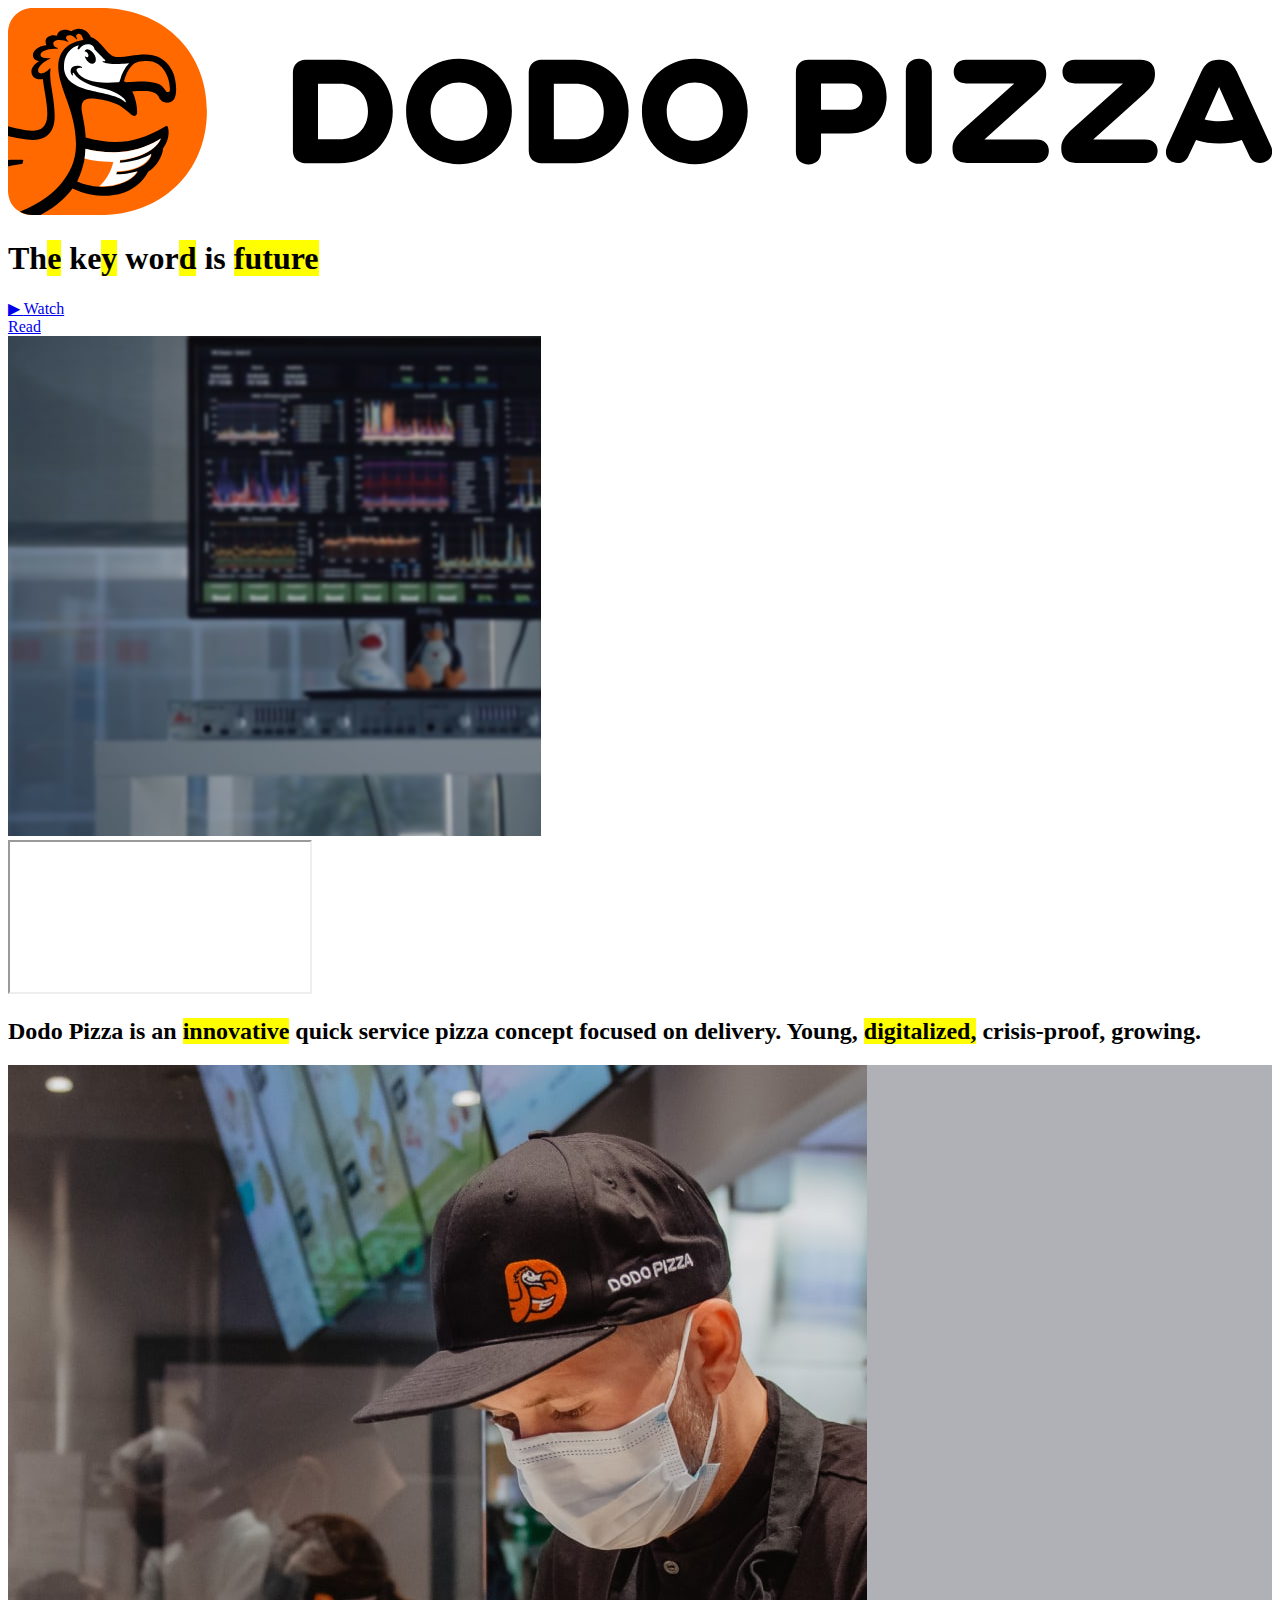
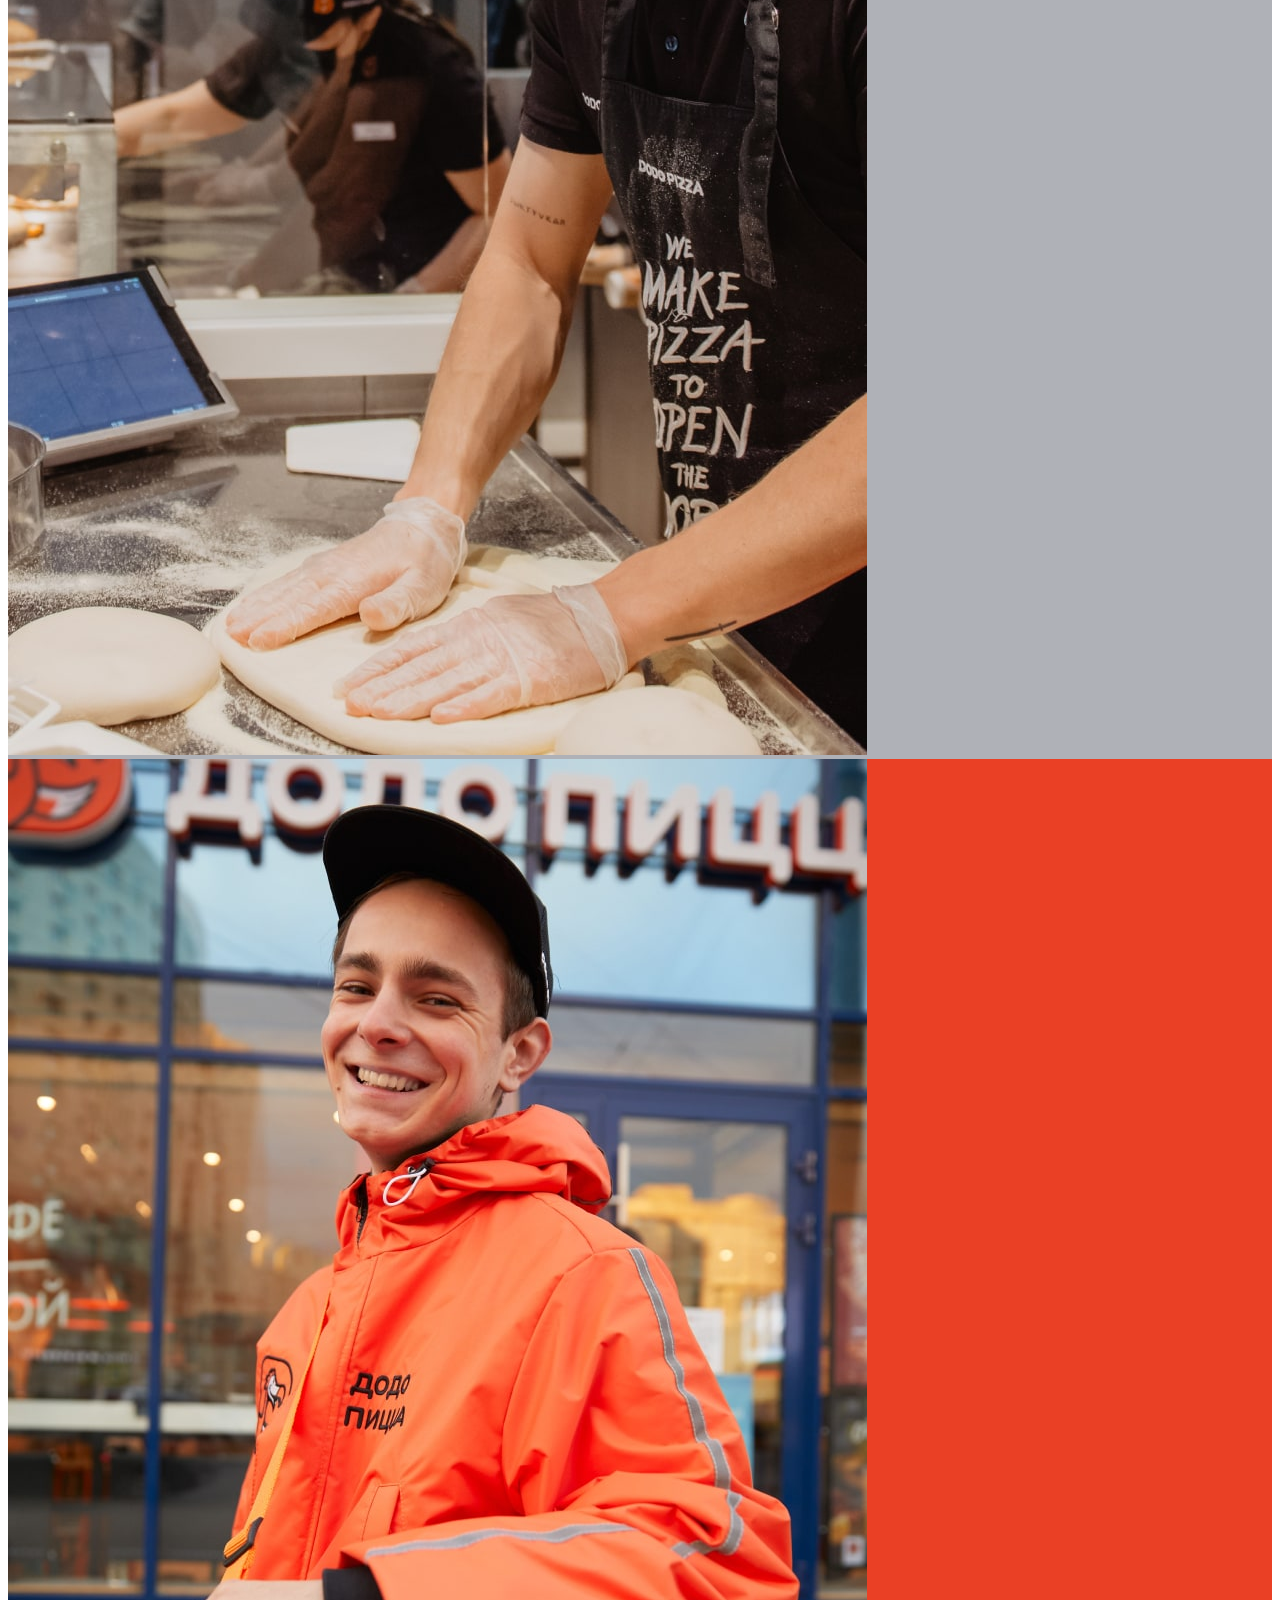
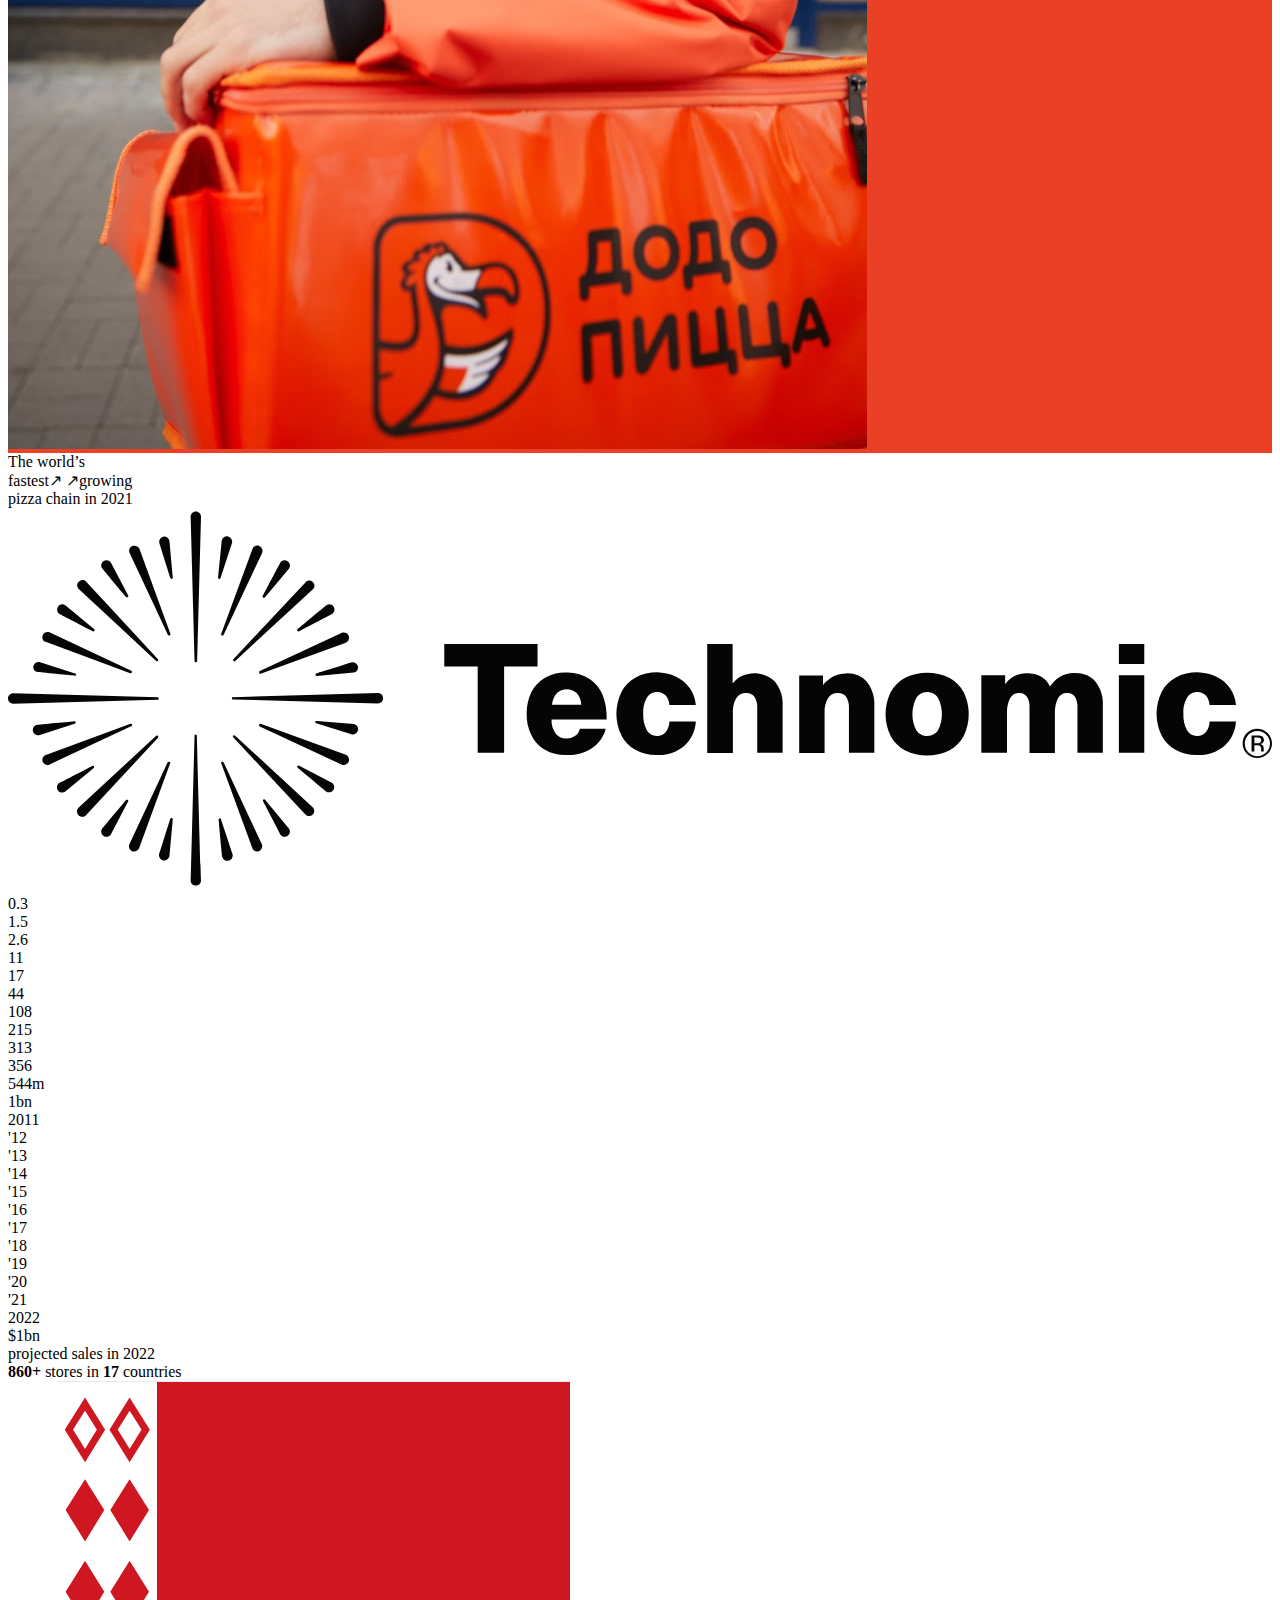
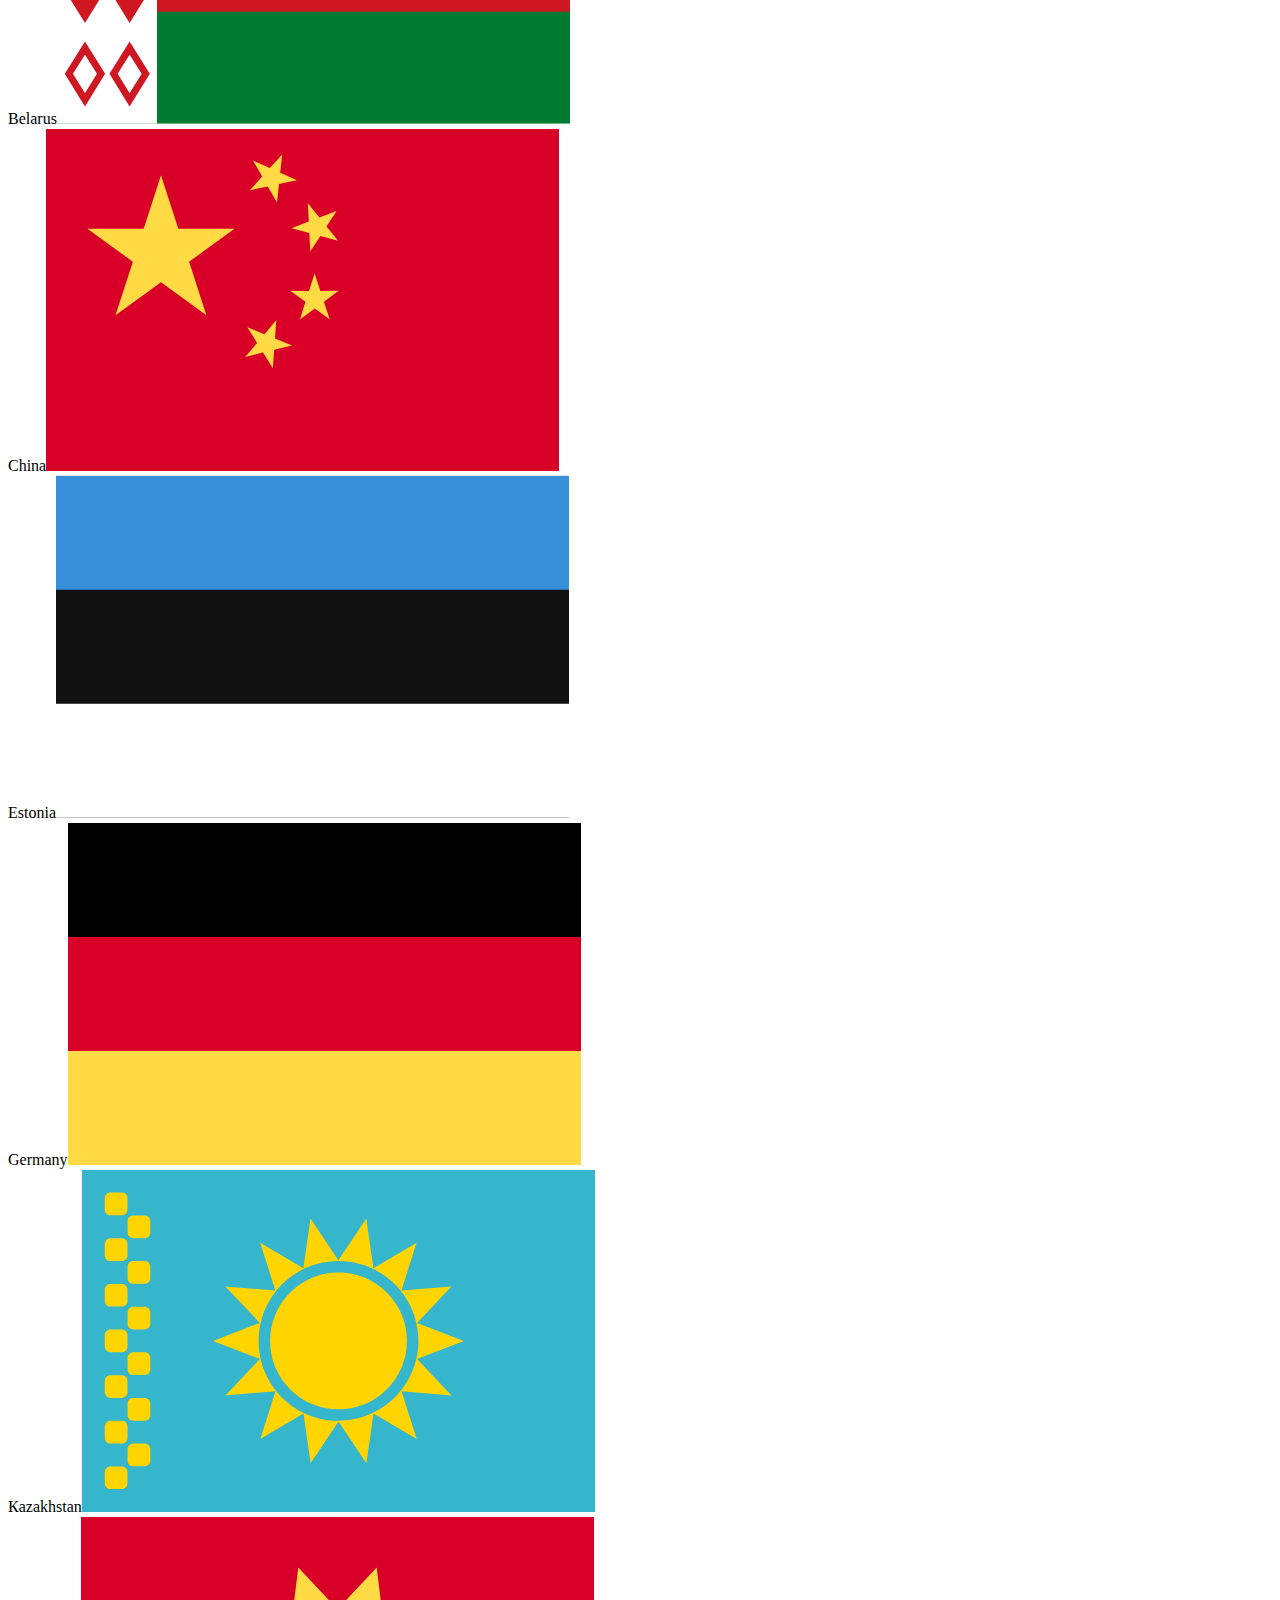
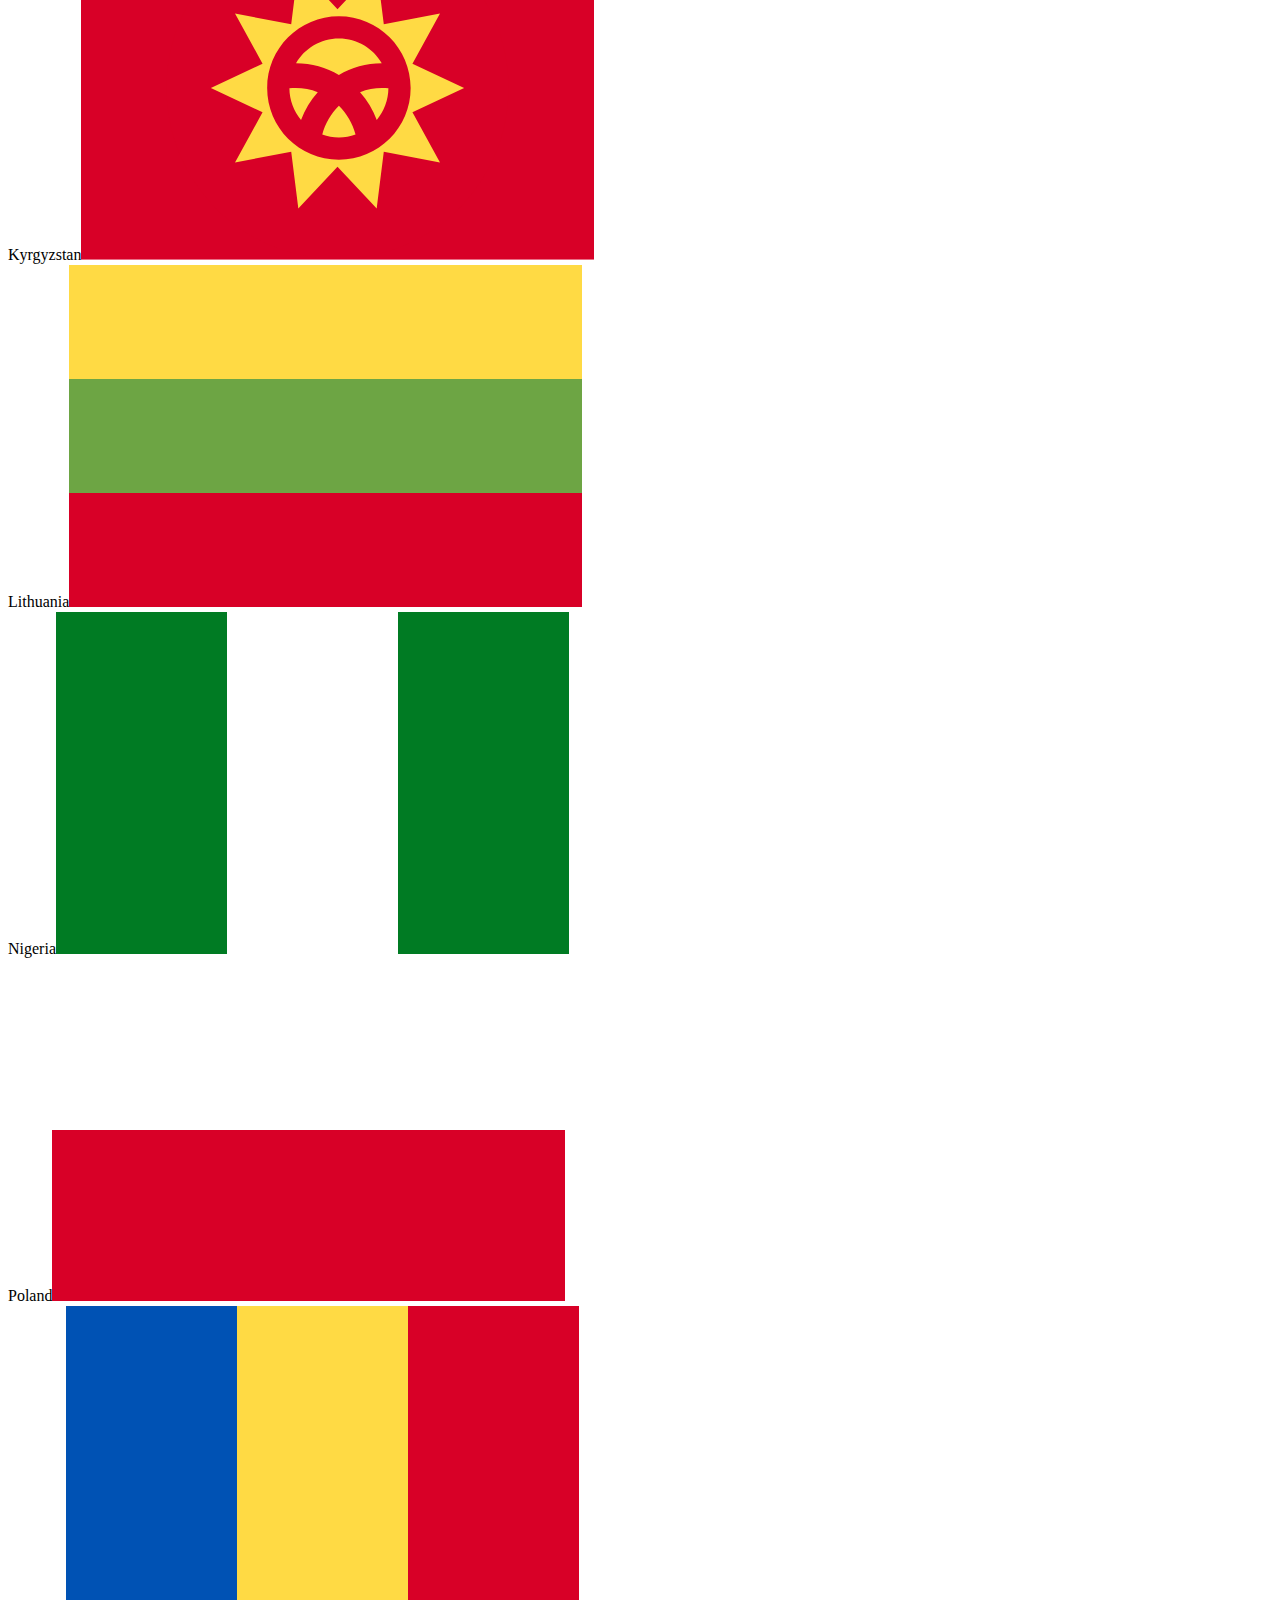
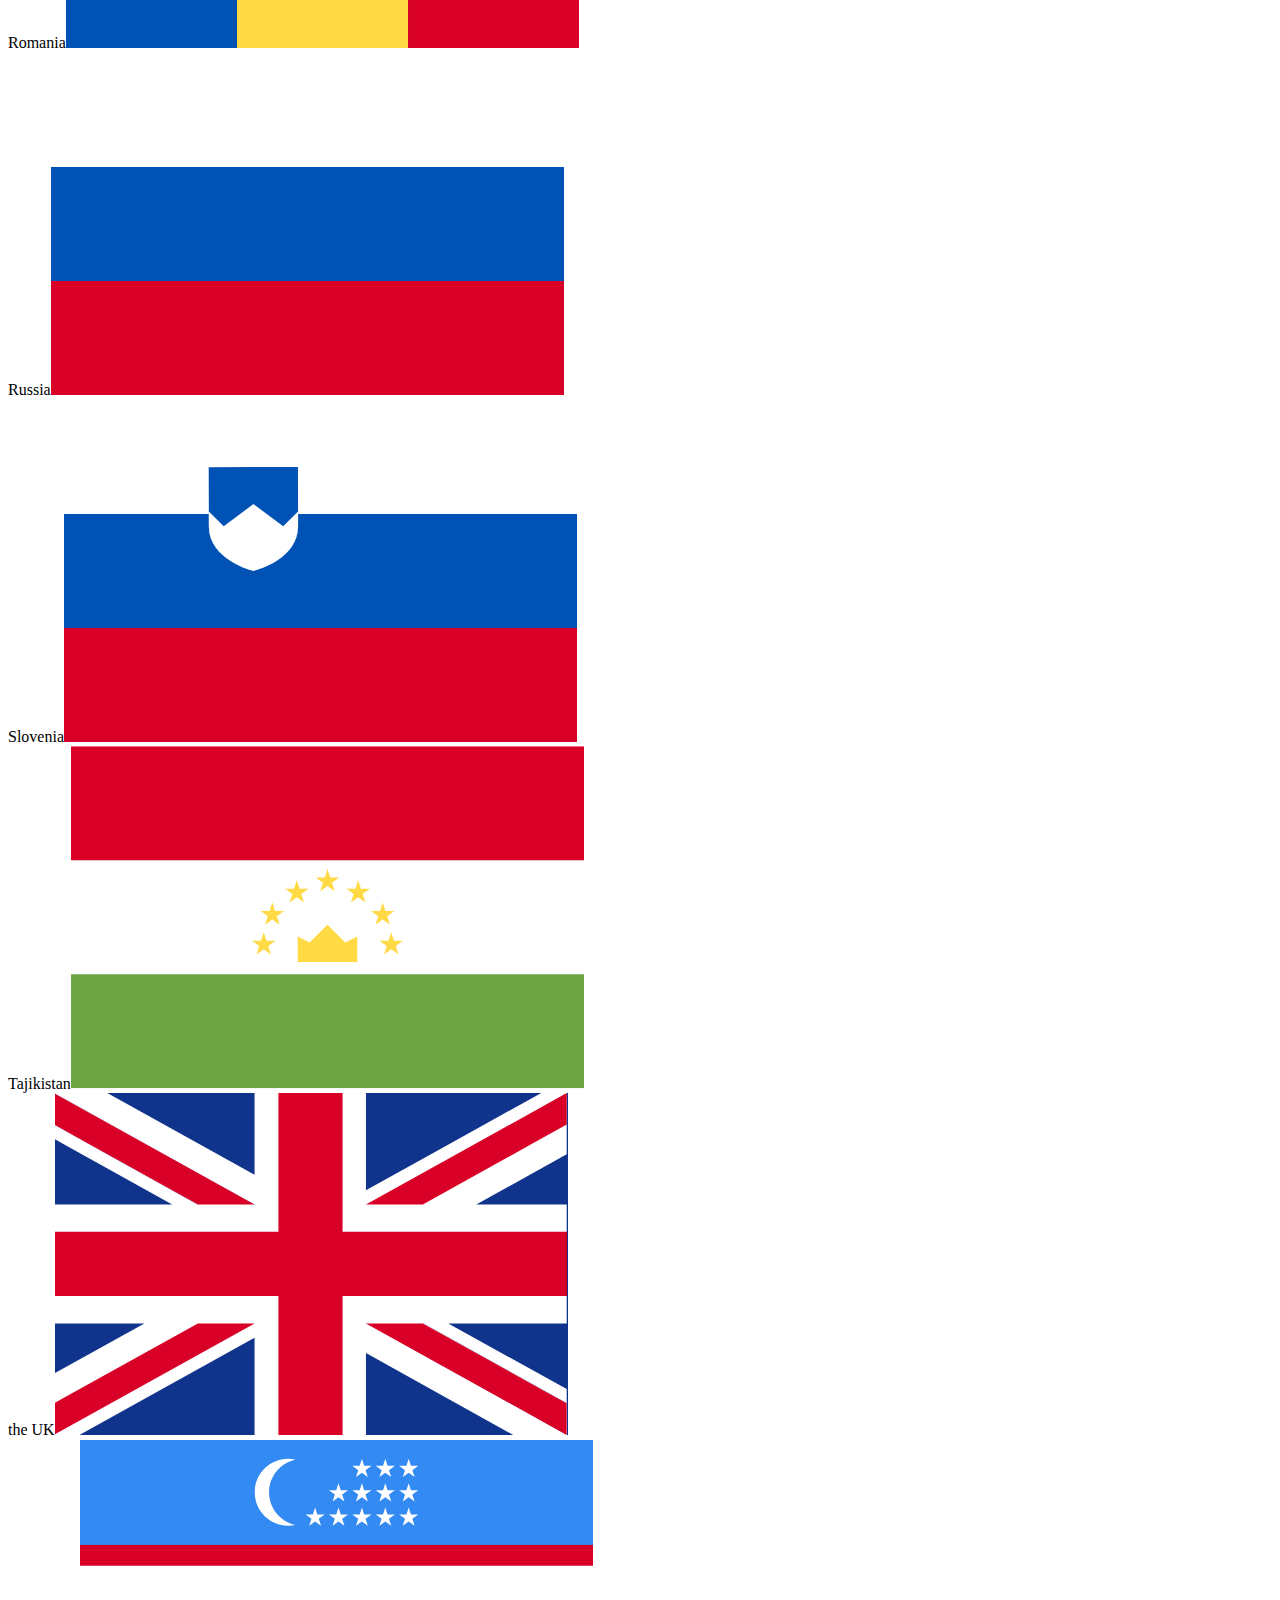
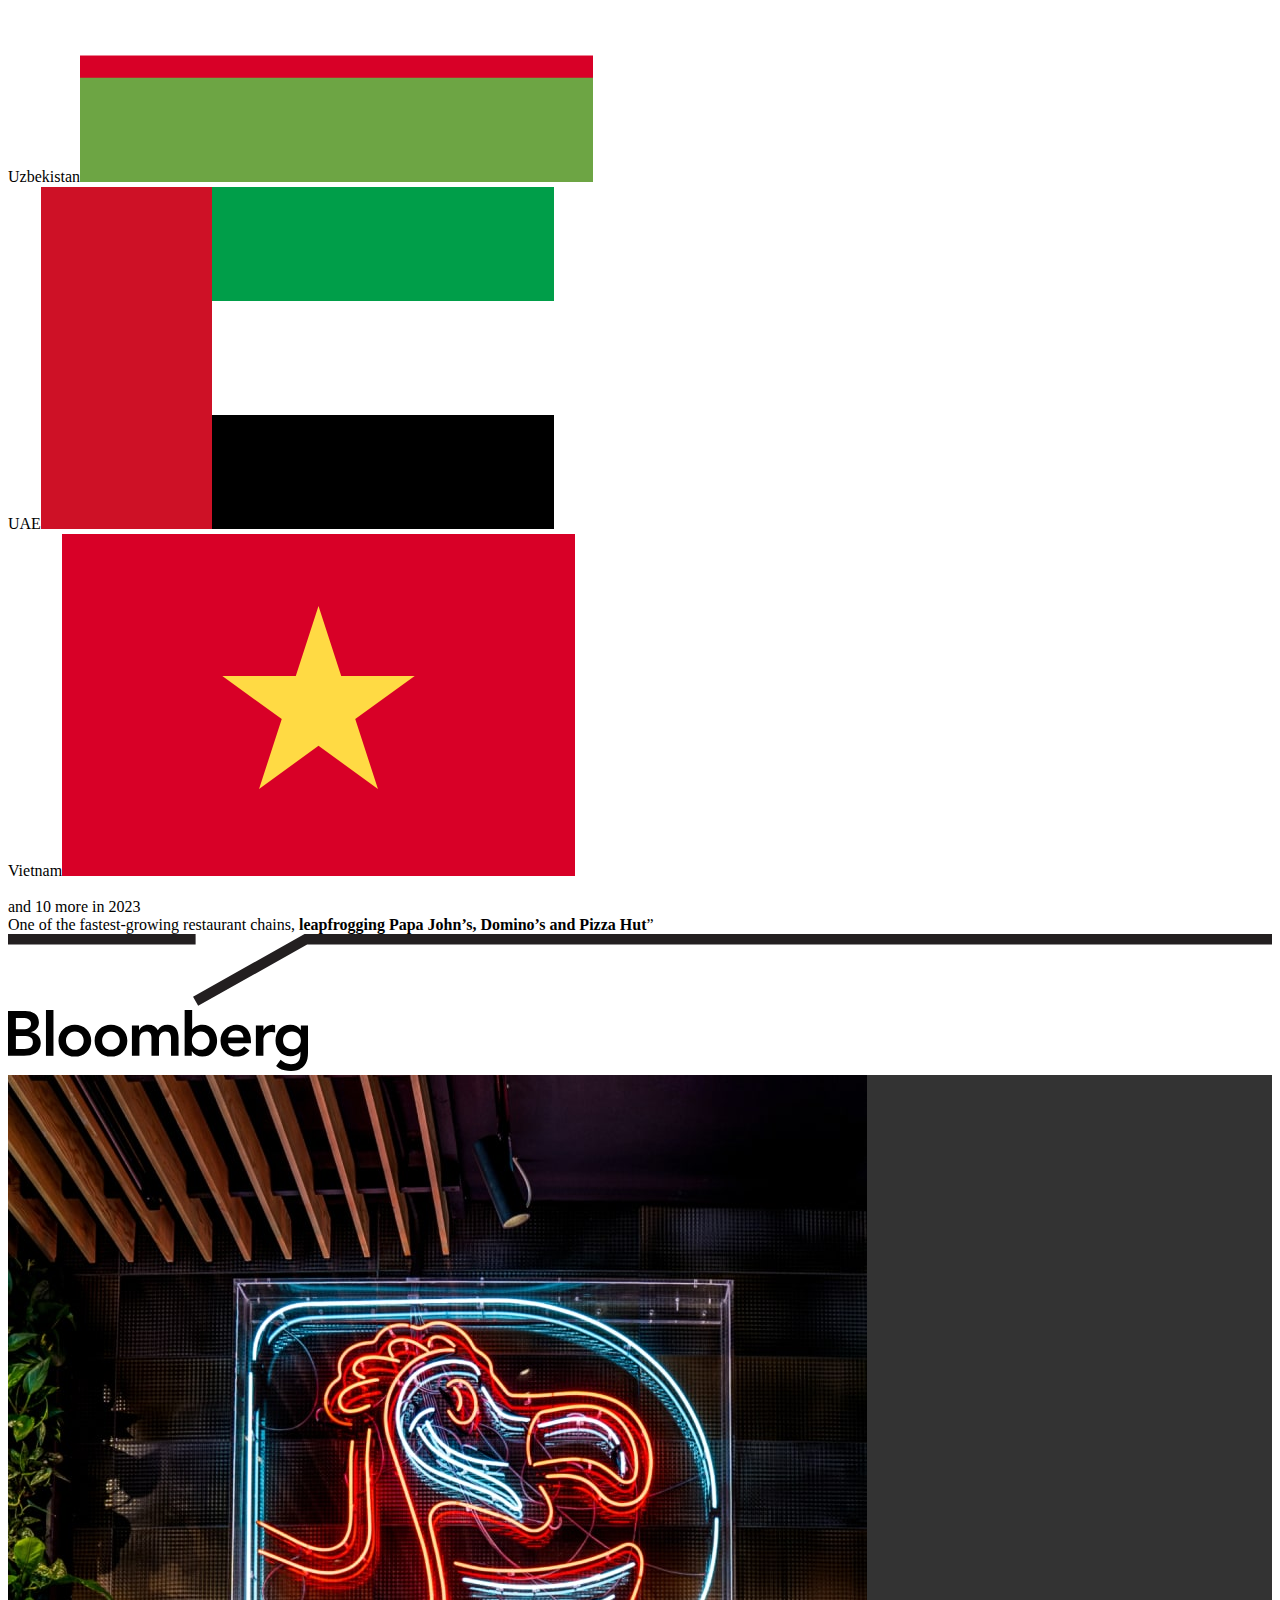
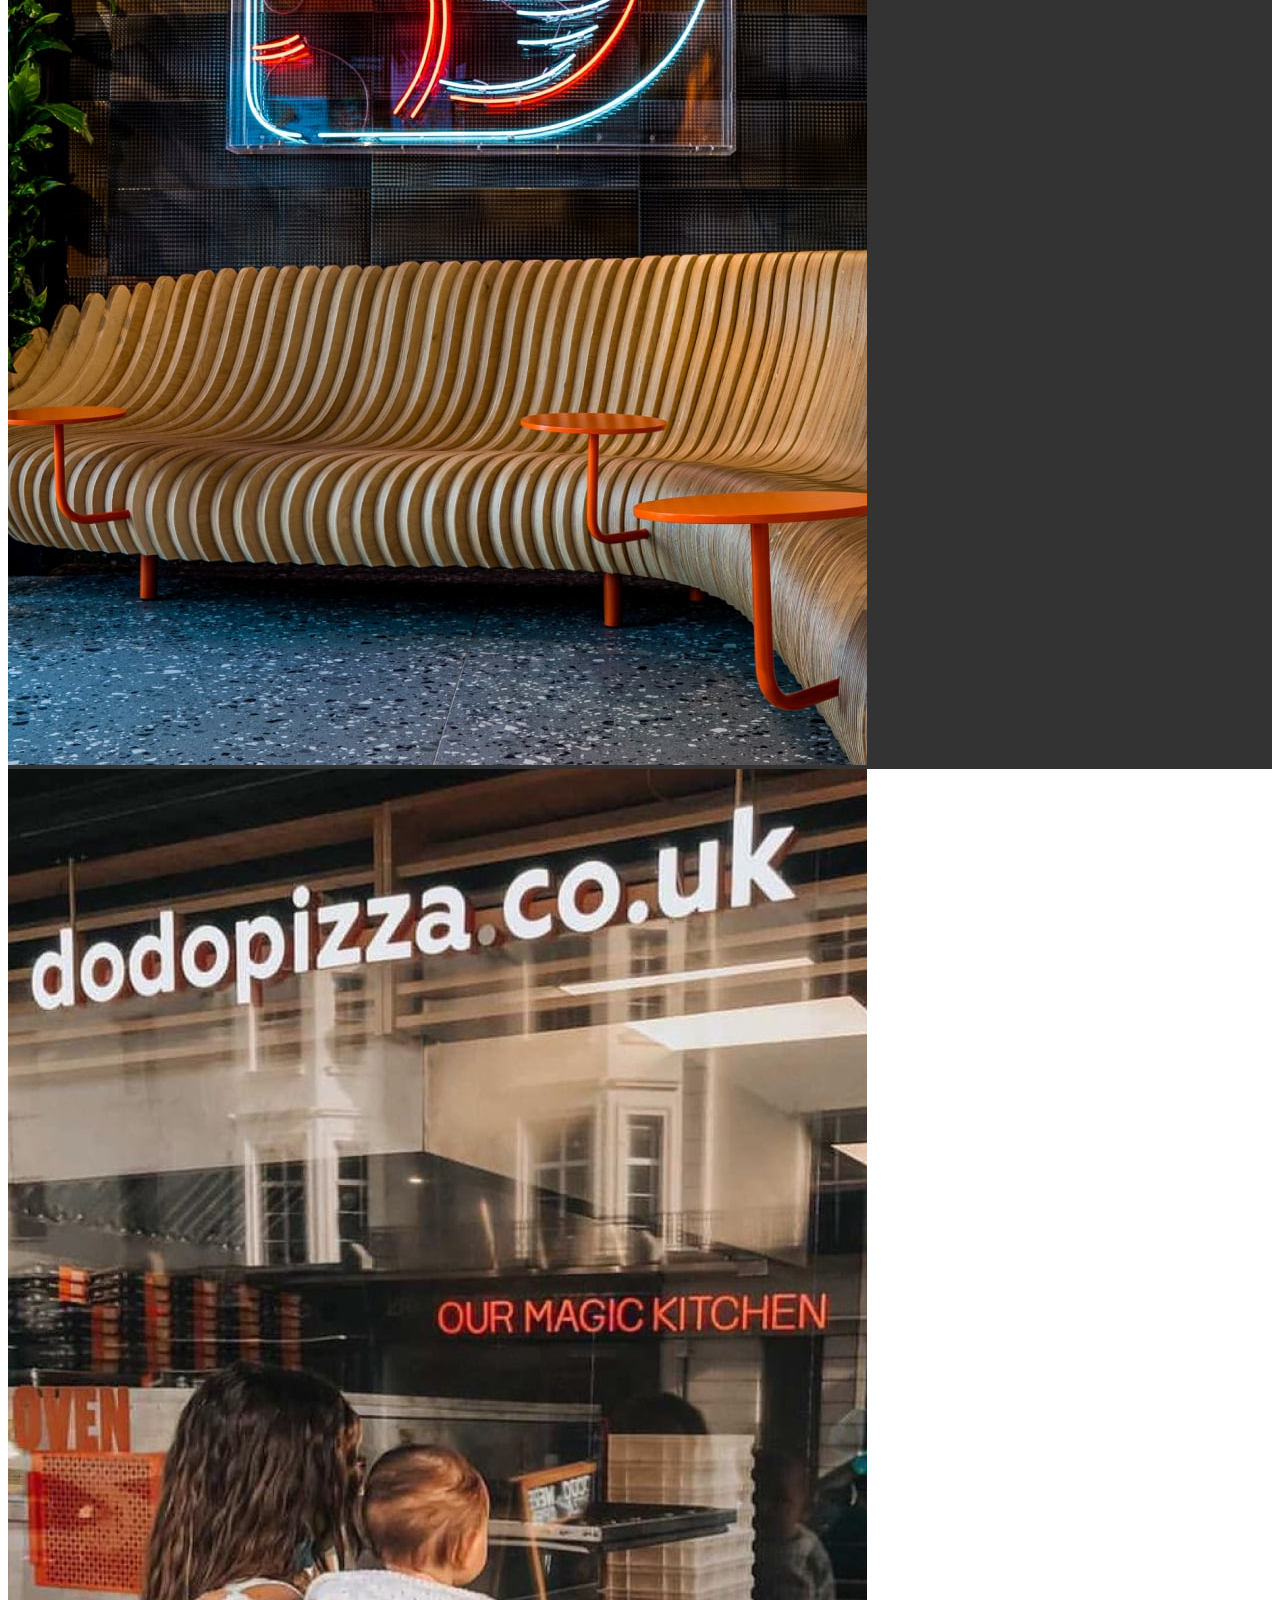
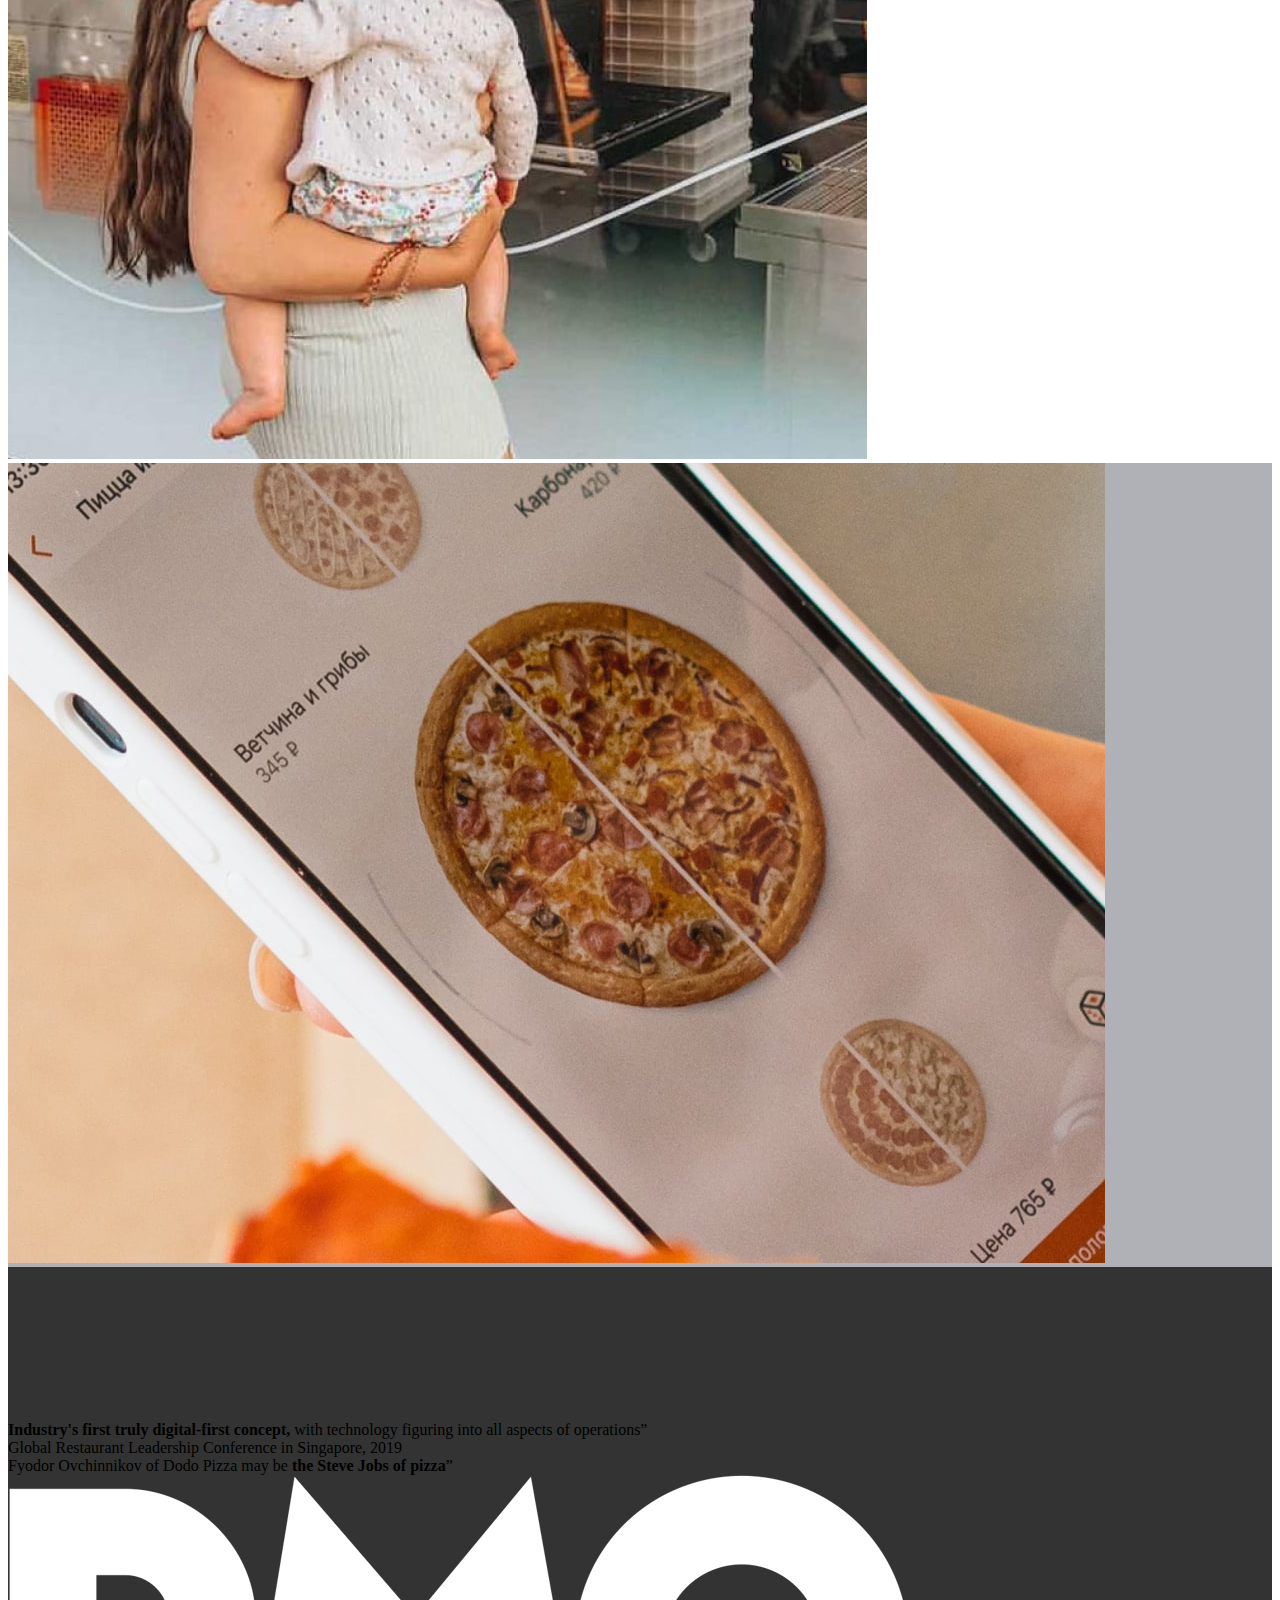
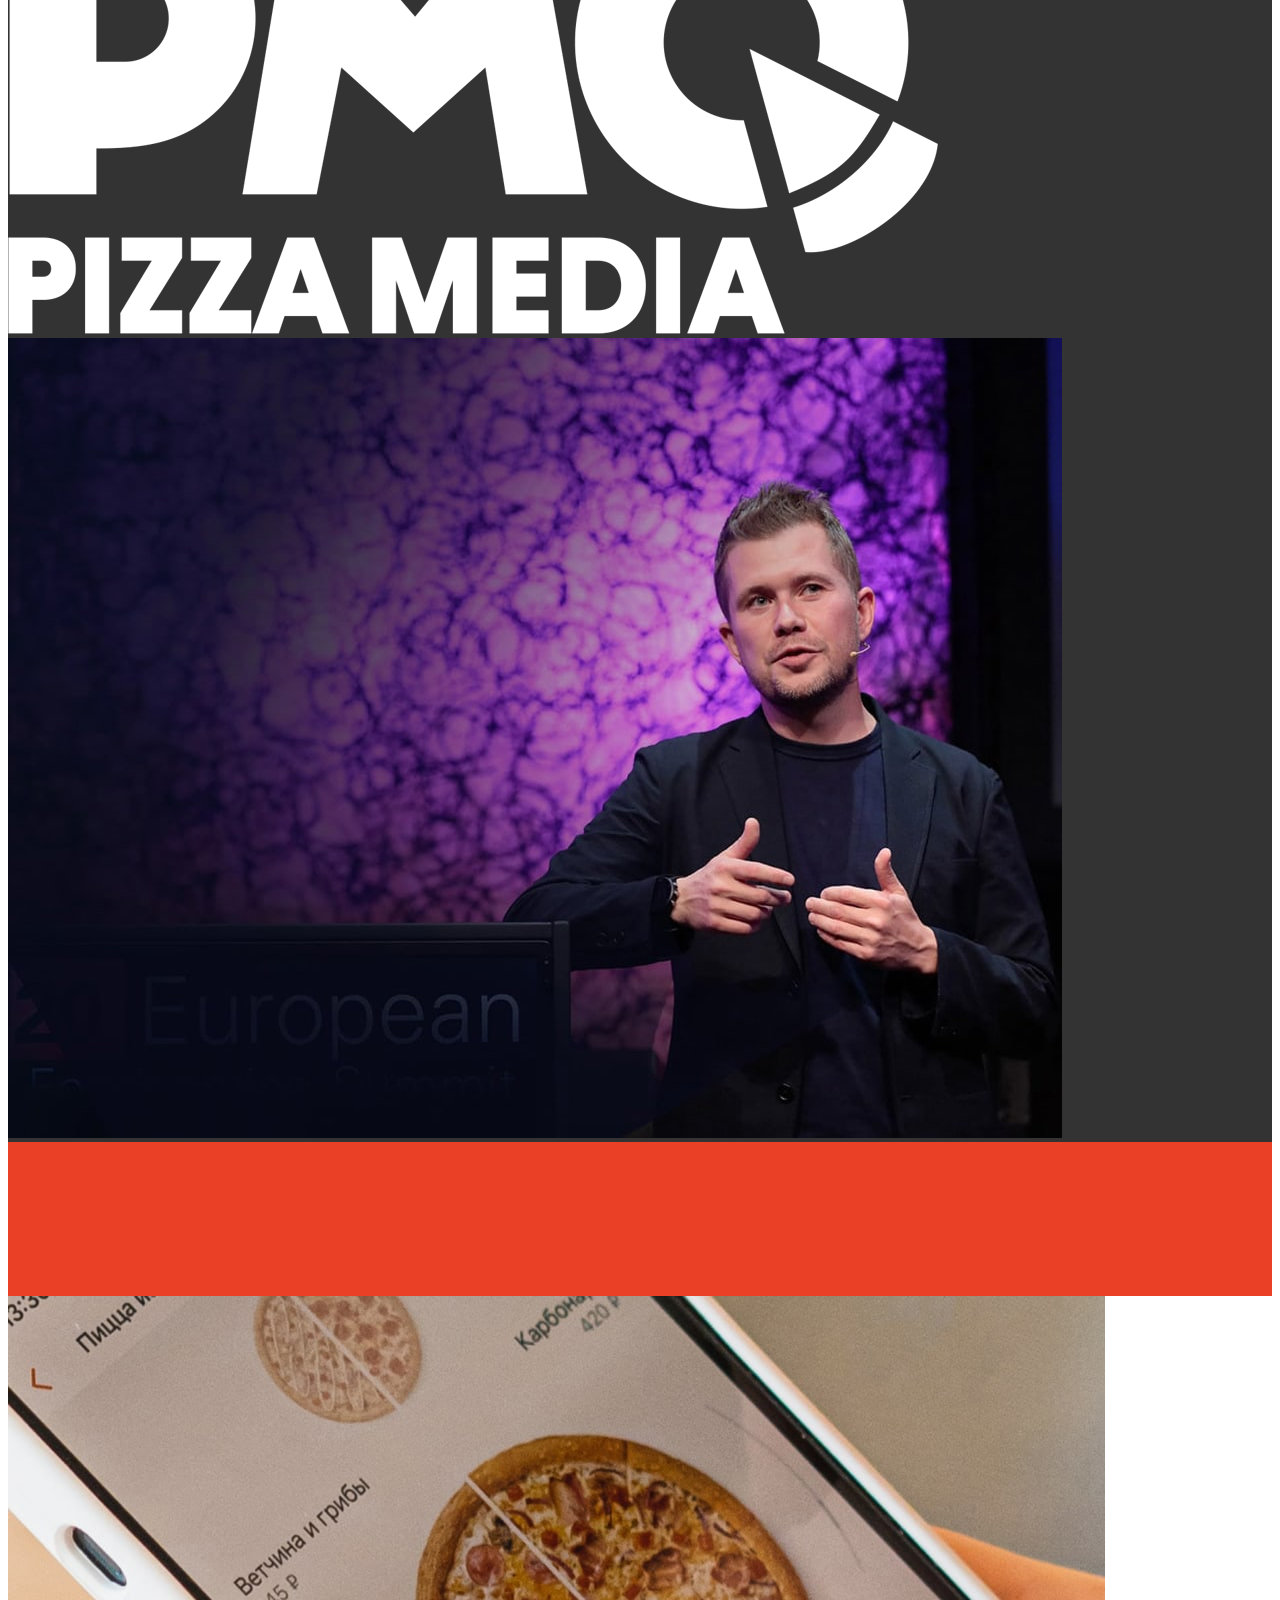
<file: published.html>
<!DOCTYPE html>
<html>
  <head>
    <title>Dodo Pizza: The key word is future</title>
    <meta charset="utf-8"/>
    <meta http-equiv="X-UA-Compatible" content="IE=edge"/>
    <meta name="viewport" content="width=device-width,initial-scale=1,shrink-to-fit=no,viewport-fit=contain"/>
    <meta name="description" content="Innovative quick service pizza concept focused on delivery. Young, digitalized, crisis-proof, growing."/>
    <meta name="author" content="Dodo Brands"/>
    <meta property="og:type" content="website"/>
    <meta property="og:site_name"/>
    <meta property="og:title" content="Dodo Pizza: The key word is future"/>
    <meta property="og:description" content="Innovative quick service pizza concept focused on delivery. Young, digitalized, crisis-proof, growing."/>
    <meta property="og:url" content="https://dodofranchise.com/published"/>
    <meta property="og:image" content="https://dodofranchise.com/images/IMG_1368.jpg"/>
    <meta property="og:image:type" content="image/jpg"/>
    <meta property="og:image:width" content="2000"/>
    <meta property="og:image:height" content="1145"/>
    <meta property="og:image:alt" content="Dodo Pizza: The key word is future"/>
    <meta name="twitter:title" content="Dodo Pizza: The key word is future"/>
    <meta name="twitter:description" content="Innovative quick service pizza concept focused on delivery. Young, digitalized, crisis-proof, growing."/>
    <meta name="twitter:url" content="https://dodofranchise.com/published"/>
    <link rel="stylesheet">
    <link rel="icon" href="/favicon.png">
  </head>
  <body class="ids">
    <header class="glance-header"></header>
    <main>
      <div class="ids__wrapper dodo-briefly-wrapper">
        <div class="logo-wrapper">
          <div class="img-wrapper"><img src="/images/DodoPizzaSignsRGB.svg"></div>
        </div>
        <div class="title-container">
          <h1 class="biform floating-header"><span>Th<mark>e</mark> ke<mark>y</mark> wor<mark>d</mark> is </span>
            <mark class="coloured">future    </mark>
          </h1>
        </div>
        <div class="video-box" id="video-box" data-scroll-link-offset="1">
          <div class="button-wrapper">
            <div class="action-buttons floating-buttons">
              <div class="play-button"><a class="js-scroll-link" href="#video-box"><span class="play-icon">▶&#xFE0E; </span><span>Watch</span></a></div>
              <div class="read-button"><a class="js-scroll-link" href="#glance">Read</a></div>
            </div>
          </div>
          <div class="video-preview"><img src="/images/video-preview.jpg" alt="">
            <video class="lazy" loop muted autoplay>
              <source data-src="/videos/preview1.mp4" type="video/mp4">
            </video>
          </div>
          <div class="vimeo-player-box" data-aspect-ratio="1.33">
            <iframe src="https://player.vimeo.com/video/771029780?h=b9a3f96e7f" allowfullscreen="" allowtransparency="" allow="autoplay"></iframe>
          </div>
        </div>
      </div>
      <div class="ids__wrapper">
        <section id="glance">
          <h2 class="biform">Dodo Pizza is an <mark>innovative</mark> quick service pizza concept focused on delivery. <span class="coloured">Young, <mark>digitalized,</mark> crisis-proof, growing.</span></h2>
        </section>
      </div>
      <div class="ids__wrapper ids__edge-to-edge">
        <div class="newspaper-desktop">
          <div class="newspaper-twist-wrapper">
            <div class="newspaper-container twist" id="scroll-area">
              <div class="newspaper-rows">
                <div class="newspaper-row row1">
                  <div class="image-wrapper M" style="background-color: #afb1b7"><img src="/images/cook.jpg" alt=""></div>
                  <div class="image-wrapper M" style="background-color: #ea4025"><img src="/images/courier.jpg" alt=""></div>
                  <div class="revenue-chart-container">
                    <div class="headline">
                      <div class="brand-quote XL"><span>The world’s <br>fastest↗&#xFE0E; ↗&#xFE0E;growing<br> pizza chain in 2021</span></div>
                      <div class="brand-logo"><img class="techonomic" src="/images/technomic-logo.svg" alt=""></div>
                    </div>
                    <div class="chart">
                      <div class="chart-container">
                        <div class="bars">
                          <div class="bar-container" id="y2011">
                            <div class="bar awakeness sleep">
                              <div class="bar-caption short">0.3</div>
                            </div>
                          </div>
                          <div class="bar-container" id="y2012">
                            <div class="bar awakeness sleep">
                              <div class="bar-caption short">1.5</div>
                            </div>
                          </div>
                          <div class="bar-container" id="y2013">
                            <div class="bar awakeness sleep">
                              <div class="bar-caption short">2.6</div>
                            </div>
                          </div>
                          <div class="bar-container" id="y2014">
                            <div class="bar awakeness sleep">
                              <div class="bar-caption">11</div>
                            </div>
                          </div>
                          <div class="bar-container" id="y2015">
                            <div class="bar awakeness sleep">
                              <div class="bar-caption">17</div>
                            </div>
                          </div>
                          <div class="bar-container" id="y2016">
                            <div class="bar awakeness sleep">
                              <div class="bar-caption">44</div>
                            </div>
                          </div>
                          <div class="bar-container" id="y2017">
                            <div class="bar awakeness sleep">
                              <div class="bar-caption">108</div>
                            </div>
                          </div>
                          <div class="bar-container" id="y2018">
                            <div class="bar awakeness sleep">
                              <div class="bar-caption">215</div>
                            </div>
                          </div>
                          <div class="bar-container" id="y2019">
                            <div class="bar awakeness sleep">
                              <div class="bar-caption">313  </div>
                            </div>
                          </div>
                          <div class="bar-container" id="y2020">
                            <div class="bar awakeness sleep">
                              <div class="bar-caption">356 </div>
                            </div>
                          </div>
                          <div class="bar-container" id="y2021">
                            <div class="bar awakeness sleep">
                              <div class="bar-caption">544m</div>
                            </div>
                          </div>
                          <div class="bar-container active" id="y2022">
                            <div class="bar awakeness sleep">
                              <div class="bar-caption">1bn</div>
                            </div>
                          </div>
                        </div>
                      </div>
                      <div class="timeline">
                        <div class="year">2011</div>
                        <div class="year">'12</div>
                        <div class="year">'13</div>
                        <div class="year">'14</div>
                        <div class="year">'15 </div>
                        <div class="year">'16</div>
                        <div class="year">'17</div>
                        <div class="year">'18 </div>
                        <div class="year">'19</div>
                        <div class="year">'20 </div>
                        <div class="year">'21</div>
                        <div class="year">2022 </div>
                      </div>
                    </div>
                    <div class="revenue-fact">
                      <div class="fact"><span class="big">$1bn</span><br><span>projected sales in 2022</span></div>
                    </div>
                  </div>
                  <div class="locations"> 
                    <div class="country-wrapper">
                      <div class="fact"><strong>860+</strong> stores in <strong>17</strong> countries</div>
                      <div class="country-list">
                        <div class="country">Belarus<img class="flag" src="/images/flags/BY.svg" alt=""></div>
                        <div class="country">China<img class="flag" src="/images/flags/CN.svg" alt=""></div>
                        <div class="country">Estonia<img class="flag" src="/images/flags/EE.svg" alt=""></div>
                        <div class="country">Germany<img class="flag" src="/images/flags/DE.svg" alt=""></div>
                        <div class="country">Кazakhstan<img class="flag" src="/images/flags/KZ.svg" alt=""></div>
                        <div class="country">Kyrgyzstan<img class="flag" src="/images/flags/KG.svg" alt=""></div>
                        <div class="country">Lithuania<img class="flag" src="/images/flags/LT.svg" alt=""></div>
                        <div class="country">Nigeria<img class="flag" src="/images/flags/NG.svg" alt=""></div>
                        <div class="country">Poland<img class="flag" src="/images/flags/PL.svg" alt=""></div>
                        <div class="country">Romania<img class="flag" src="/images/flags/RO.svg" alt=""></div>
                        <div class="country">Russia<img class="flag" src="/images/flags/RU.svg" alt=""></div>
                        <div class="country">Slovenia<img class="flag" src="/images/flags/SI.svg" alt=""></div>
                        <div class="country">Tajikistan<img class="flag" src="/images/flags/TJ.svg" alt=""></div>
                        <div class="country">the UK<img class="flag" src="/images/flags/UK.svg" alt=""></div>
                        <div class="country">Uzbekistan<img class="flag" src="/images/flags/UZ.svg" alt=""></div>
                        <div class="country">UAE<img class="flag" src="/images/flags/AE.svg" alt=""></div>
                        <div class="country">Vietnam<img class="flag" src="/images/flags/VN.svg" alt=""></div><br><span>and 10 more in 2023</span>
                      </div>
                    </div>
                    <div class="bloomberg-quote">
                      <div class="brand-quote">One of the fastest-growing restaurant chains, <strong>leapfrogging Papa John’s, Domino’s and Pizza Hut</strong>”</div><img src="/images/quote-line-2.svg" alt="">
                      <div class="brand-logo"><img src="/images/Bloomberg_logo.svg" alt=""></div>
                    </div>
                  </div>
                  <div class="image-wrapper M" style="background-color: #333333"><img src="/images/neon.jpg" alt=""></div>
                  <div class="image-wrapper M"><img src="/images/baby.jpg" alt=""></div>
                </div>
                <div class="newspaper-row row2">
                  <div class="image-wrapper L" style="background-color: #afb1b7"><img src="/images/buy-pizza.jpg" alt=""></div>
                  <div class="award-wrapper" style="background-color: #333333">
                    <video class="lazy" loop autoplay muted playsinline>
                      <source data-src="/videos/award.mp4" type="video/mp4">
                    </video>
                    <div class="quote"><strong>Industry's first truly digital-first concept,</strong> with technology figuring into all aspects of operations”</div>
                    <div class="caption">Global Restaurant Leadership Conference in Singapore, 2019</div>
                  </div>
                  <div class="quote-wrapper" style="background-color: #333333">
                    <div class="quote">
                      <div class="brand-quote">Fyodor Ovchinnikov of Dodo Pizza may be <strong>the Steve Jobs of pizza</strong>”</div>
                    </div>
                    <div class="brand-logo"><img src="/images/pmq-logo-white.png" alt=""></div>
                    <div class="cover"><img src="/images/fyodor-presenting.jpg" alt=""></div>
                  </div>
                  <div class="video-wrapper L" style="background-color: #ea4025">
                    <video class="lazy" loop autoplay muted playsinline>
                      <source data-src="/videos/pizza-rotate.mp4" type="video/mp4">
                    </video>
                  </div>
                  <div class="image-wrapper L"><img src="/images/buy-pizza.jpg" alt=""></div>
                </div>
                <div class="newspaper-row row3">
                  <div class="image-wrapper XL" style="background-color: #afb1b7"><img src="/images/africa-xl.jpg" alt=""></div>
                  <div class="image-wrapper XL" style="background-color: #afb1b7"><img src="/images/kaunis.jpg" alt=""></div>
                  <div class="video-wrapper XL" style="background-color: #333333">
                    <video class="lazy" loop autoplay muted playsinline>
                      <source data-src="/videos/vietnam.mp4" type="video/mp4">
                    </video>
                  </div>
                  <div class="image-wrapper XL" style="background-color: #afb1b7"><img src="/images/joy-xl.jpg" alt=""></div>
                </div>
              </div>
            </div>
          </div>
        </div>
        <div class="newspaper-mobile">
          <div class="newspaper-twist-wrapper-mobile">
            <div class="newspaper-container twist" id="scroll-area">
              <div class="newspaper-rows">
                <div class="newspaper-row row1-m">
                  <div class="image-wrapper M" style="background-color: #afb1b7"><img src="/images/joy-m-S.jpg" alt=""></div>
                  <div class="revenue-chart-container">
                    <div class="headline">
                      <div class="brand-quote XL"><span>The world’s <br>fastest↗&#xFE0E; ↗&#xFE0E;growing<br> pizza chain in 2021</span></div>
                      <div class="brand-logo"><img class="techonomic" src="/images/technomic-logo.svg" alt=""></div>
                    </div>
                    <div class="chart">
                      <div class="chart-container">
                        <div class="bars">
                          <div class="bar-container" id="y2011">
                            <div class="bar awakeness sleep">
                              <div class="bar-caption short">0.3</div>
                            </div>
                          </div>
                          <div class="bar-container" id="y2012">
                            <div class="bar awakeness sleep">
                              <div class="bar-caption short">1.5</div>
                            </div>
                          </div>
                          <div class="bar-container" id="y2013">
                            <div class="bar awakeness sleep">
                              <div class="bar-caption short">2.6</div>
                            </div>
                          </div>
                          <div class="bar-container" id="y2014">
                            <div class="bar awakeness sleep">
                              <div class="bar-caption">11</div>
                            </div>
                          </div>
                          <div class="bar-container" id="y2015">
                            <div class="bar awakeness sleep">
                              <div class="bar-caption">17</div>
                            </div>
                          </div>
                          <div class="bar-container" id="y2016">
                            <div class="bar awakeness sleep">
                              <div class="bar-caption">44</div>
                            </div>
                          </div>
                          <div class="bar-container" id="y2017">
                            <div class="bar awakeness sleep">
                              <div class="bar-caption">108</div>
                            </div>
                          </div>
                          <div class="bar-container" id="y2018">
                            <div class="bar awakeness sleep">
                              <div class="bar-caption">215</div>
                            </div>
                          </div>
                          <div class="bar-container" id="y2019">
                            <div class="bar awakeness sleep">
                              <div class="bar-caption">313  </div>
                            </div>
                          </div>
                          <div class="bar-container" id="y2020">
                            <div class="bar awakeness sleep">
                              <div class="bar-caption">356 </div>
                            </div>
                          </div>
                          <div class="bar-container" id="y2021">
                            <div class="bar awakeness sleep">
                              <div class="bar-caption">544m</div>
                            </div>
                          </div>
                          <div class="bar-container active" id="y2022">
                            <div class="bar awakeness sleep">
                              <div class="bar-caption">1bn</div>
                            </div>
                          </div>
                        </div>
                      </div>
                      <div class="timeline">
                        <div class="year">2011</div>
                        <div class="year">'12</div>
                        <div class="year">'13</div>
                        <div class="year">'14</div>
                        <div class="year">'15 </div>
                        <div class="year">'16</div>
                        <div class="year">'17</div>
                        <div class="year">'18 </div>
                        <div class="year">'19</div>
                        <div class="year">'20 </div>
                        <div class="year">'21</div>
                        <div class="year">2022 </div>
                      </div>
                    </div>
                    <div class="revenue-fact">
                      <div class="fact"><span class="big">$1bn</span><br><span>projected sales in 2022</span></div>
                    </div>
                  </div>
                  <div class="image-wrapper M" style="background-color: #ea4025"><img src="/images/courier-m.jpg" alt=""></div>
                </div>
                <div class="newspaper-row row2-m">
                  <div class="image-wrapper M" style="background-color: #afb1b7"><img src="/images/baby-m.jpg" alt=""></div>
                  <div class="locations"> 
                    <div class="country-wrapper">
                      <div class="fact"><strong>860+</strong> stores in <strong>17</strong> countries</div>
                      <div class="country-list">
                        <div class="country">Belarus<img class="flag" src="/images/flags/BY.svg" alt=""></div>
                        <div class="country">China<img class="flag" src="/images/flags/CN.svg" alt=""></div>
                        <div class="country">Estonia<img class="flag" src="/images/flags/EE.svg" alt=""></div>
                        <div class="country">Germany<img class="flag" src="/images/flags/DE.svg" alt=""></div>
                        <div class="country">Кazakhstan<img class="flag" src="/images/flags/KZ.svg" alt=""></div>
                        <div class="country">Kyrgyzstan<img class="flag" src="/images/flags/KG.svg" alt=""></div>
                        <div class="country">Lithuania<img class="flag" src="/images/flags/LT.svg" alt=""></div>
                        <div class="country">Nigeria<img class="flag" src="/images/flags/NG.svg" alt=""></div>
                        <div class="country">Poland<img class="flag" src="/images/flags/PL.svg" alt=""></div>
                        <div class="country">Romania<img class="flag" src="/images/flags/RO.svg" alt=""></div>
                        <div class="country">Russia<img class="flag" src="/images/flags/RU.svg" alt=""></div>
                        <div class="country">Slovenia<img class="flag" src="/images/flags/SI.svg" alt=""></div>
                        <div class="country">Tajikistan<img class="flag" src="/images/flags/TJ.svg" alt=""></div>
                        <div class="country">the UK<img class="flag" src="/images/flags/UK.svg" alt=""></div>
                        <div class="country">Uzbekistan<img class="flag" src="/images/flags/UZ.svg" alt=""></div>
                        <div class="country">UAE<img class="flag" src="/images/flags/AE.svg" alt=""></div>
                        <div class="country">Vietnam<img class="flag" src="/images/flags/VN.svg" alt=""></div><br><span>and 10 more in 2023</span>
                      </div>
                    </div>
                    <div class="bloomberg-quote">
                      <div class="brand-quote">One of the fastest-growing restaurant chains, <strong>leapfrogging Papa John’s, Domino’s and Pizza Hut</strong>”</div><img src="/images/quote-line-2.svg" alt="">
                      <div class="brand-logo"><img src="/images/Bloomberg_logo.svg" alt=""></div>
                    </div>
                  </div>
                  <div class="image-wrapper M"><img src="/images/neon-m.jpg" alt=""></div>
                </div>
                <div class="newspaper-row row3-m">
                  <div class="image-wrapper L" style="background-color: #afb1b7"><img src="/images/buy-pizza-m.jpg" alt=""></div>
                  <div class="award-wrapper" style="background-color: #333333"><img src="/images/award-m.jpg" alt="">
                    <div class="quote"><strong>Industry's first truly digital-first concept,</strong> with technology figuring into all aspects of operations”</div>
                    <div class="caption">Global Restaurant Leadership Conference in Singapore, 2019</div>
                  </div>
                  <div class="image-wrapper L" style="background-color: #afb1b7"><img src="/images/eating-m.jpg" alt=""></div>
                </div>
                <div class="newspaper-row row4-m">
                  <div class="image-wrapper L" style="background-color: #afb1b7"><img src="/images/concept-m.jpg" alt=""></div>
                  <div class="quote-wrapper" style="background-color: #333333">
                    <div class="quote">
                      <div class="brand-quote">Fyodor Ovchinnikov of Dodo Pizza may be <strong>the Steve Jobs of pizza</strong>”</div>
                    </div>
                    <div class="brand-logo"><img src="/images/pmq-logo-white.png" alt=""></div>
                    <div class="cover"><img src="/images/fyodor-presenting.jpg" alt=""></div>
                  </div>
                  <div class="image-wrapper L" style="background-color: #333333"><img src="/images/hot-ready-m.jpg" alt=""></div>
                </div>
                <div class="newspaper-row row5-m">
                  <div class="image-wrapper S" style="background-color: #333333"><img src="/images/vietnam.jpg" alt=""></div>
                  <div class="image-wrapper L" style="background-color: #afb1b7"><img src="/images/kaunis-m.jpg" alt=""></div>
                  <div class="image-wrapper M" style="background-color: #afb1b7"><img src="/images/africa-m.jpg" alt=""></div>
                </div>
              </div>
            </div>
          </div>
        </div>
      </div>
      <div class="ids__edge-to-edge is-scheme-container is-scheme-dark">
        <div class="ids__wrapper">
          <section id="core">
            <h2 class="biform">Our own tech platform is <mark>the core</mark> of our franchise. <span class="coloured">It covers all needs of pizza business — without extra charge!</span></h2>
          </section>
        </div>
        <div class="ids__wrapper">
          <div class="ids__stack-XS"></div>
          <div class="ids__text">
            <p class="lead">No legacy. No special hardware. 24/7 updates. Up to 720 orders per minute with 99.9% SLA. All-integrated and cloud-based. </p>
            <p class="lead">That's <strong>Dodo IS:</strong></p>
          </div>
        </div>
      </div>
      <div class="ids__wrapper ids__edge-to-edge is-scheme-dark">
        <div class="is-scheme-wrapper">
          <div class="stars-container awakeness sleep"><img src="/images/is-scheme/stars-2.svg" alt=""></div>
          <div class="scheme-container awakeness sleep">
            <div class="data-platform-container"><svg viewBox="0 0 1897 687" fill="none" xmlns="http://www.w3.org/2000/svg"><style type="text/css"> 	.pl0{fill:#2D3140;} 	.pl1{fill:#343847;} 	.pl2{fill:#191C23;} </style> <path class="pl0" d="M1895.1,256L207,326.8l741.4,359.8l946.7-326.2L1895.1,256L1895.1,256z"/> <path class="pl1" d="M207,326.8l741.4,255.4v104.4L207,431.1V326.8z"/> <path class="pl2" d="M1153.7,0.6L1895.1,256L948.4,582.2L207,326.8L1153.7,0.6z"/></svg></div>
            <div class="data-name-wrapper">
              <div class="name"> <span>Data-platform</span></div>
            </div>
            <div class="boxes-wrapper">
              <div class="boxes">
                <div class="box progress"><svg viewBox="0 0 556 261" fill="none" xmlns="http://www.w3.org/2000/svg">
<style type="text/css">	.pr0{fill:#191C23;stroke:#2D3140;stroke-miterlimit:10;}</style>
<path class="pr0" d="M0,95.6l277.6,95.6v69.2L0,164.9V95.6z"/>
<path class="pr0" d="M555.2,95.6l-277.6,95.6v69.2l277.6-95.6V95.6z"/>
<path class="pr0" d="M277.6,0l277.6,95.6l-277.6,95.6L0,95.6L277.6,0z"/>
                </div>
                <div class="box procurement"><svg viewBox="0 0 556 261" fill="none" xmlns="http://www.w3.org/2000/svg"> <style type="text/css"> 	.box0{fill:#343847;} 	.box1{fill:#2D3140;} 	.box2{fill:#252938;} </style> <path class="box0" d="M0,95.6l277.6,95.6v69.2L0,164.9V95.6z"/> <path class="box1" d="M555.2,95.6l-277.6,95.6v69.2l277.6-95.6V95.6z"/> <path class="box1" d="M277.6,0l277.6,95.6l-277.6,95.6L0,95.6L277.6,0z"/> <ellipse transform="matrix(0.6461 -0.7632 0.7632 0.6461 -53.0841 314.094)" class="box2" cx="312.2" cy="214.3" rx="5.7" ry="4.1"/> </svg> </div>
                <div class="box marketing"><svg viewBox="0 0 556 261" fill="none" xmlns="http://www.w3.org/2000/svg"> <style type="text/css"> 	.box0{fill:#343847;} 	.box1{fill:#2D3140;} 	.box2{fill:#252938;} </style> <path class="box0" d="M0,95.6l277.6,95.6v69.2L0,164.9V95.6z"/> <path class="box1" d="M555.2,95.6l-277.6,95.6v69.2l277.6-95.6V95.6z"/> <path class="box1" d="M277.6,0l277.6,95.6l-277.6,95.6L0,95.6L277.6,0z"/> <ellipse transform="matrix(0.6461 -0.7632 0.7632 0.6461 -53.0841 314.094)" class="box2" cx="312.2" cy="214.3" rx="5.7" ry="4.1"/> </svg> </div>
                <div class="box menu"><svg viewBox="0 0 556 261" fill="none" xmlns="http://www.w3.org/2000/svg"> <style type="text/css"> 	.box0{fill:#343847;} 	.box1{fill:#2D3140;} 	.box2{fill:#252938;} </style> <path class="box0" d="M0,95.6l277.6,95.6v69.2L0,164.9V95.6z"/> <path class="box1" d="M555.2,95.6l-277.6,95.6v69.2l277.6-95.6V95.6z"/> <path class="box1" d="M277.6,0l277.6,95.6l-277.6,95.6L0,95.6L277.6,0z"/> <ellipse transform="matrix(0.6461 -0.7632 0.7632 0.6461 -53.0841 314.094)" class="box2" cx="312.2" cy="214.3" rx="5.7" ry="4.1"/> </svg> </div>
                <div class="box security"><svg viewBox="0 0 556 261" fill="none" xmlns="http://www.w3.org/2000/svg"> <style type="text/css"> 	.box0{fill:#343847;} 	.box1{fill:#2D3140;} 	.box2{fill:#252938;} </style> <path class="box0" d="M0,95.6l277.6,95.6v69.2L0,164.9V95.6z"/> <path class="box1" d="M555.2,95.6l-277.6,95.6v69.2l277.6-95.6V95.6z"/> <path class="box1" d="M277.6,0l277.6,95.6l-277.6,95.6L0,95.6L277.6,0z"/> <ellipse transform="matrix(0.6461 -0.7632 0.7632 0.6461 -53.0841 314.094)" class="box2" cx="312.2" cy="214.3" rx="5.7" ry="4.1"/> </svg> </div>
                <div class="box quality"><svg viewBox="0 0 556 261" fill="none" xmlns="http://www.w3.org/2000/svg"> <style type="text/css"> 	.box0{fill:#343847;} 	.box1{fill:#2D3140;} 	.box2{fill:#252938;} </style> <path class="box0" d="M0,95.6l277.6,95.6v69.2L0,164.9V95.6z"/> <path class="box1" d="M555.2,95.6l-277.6,95.6v69.2l277.6-95.6V95.6z"/> <path class="box1" d="M277.6,0l277.6,95.6l-277.6,95.6L0,95.6L277.6,0z"/> <ellipse transform="matrix(0.6461 -0.7632 0.7632 0.6461 -53.0841 314.094)" class="box2" cx="312.2" cy="214.3" rx="5.7" ry="4.1"/> </svg> </div>
              </div>
            </div>
            <div class="boxes-wrapper store">
              <div class="boxes">
                <div class="box progress"><svg viewBox="0 0 556 261" fill="none" xmlns="http://www.w3.org/2000/svg">
<style type="text/css">	.pr0{fill:#191C23;stroke:#2D3140;stroke-miterlimit:10;}</style>
<path class="pr0" d="M0,95.6l277.6,95.6v69.2L0,164.9V95.6z"/>
<path class="pr0" d="M555.2,95.6l-277.6,95.6v69.2l277.6-95.6V95.6z"/>
<path class="pr0" d="M277.6,0l277.6,95.6l-277.6,95.6L0,95.6L277.6,0z"/>
                </div>
                <div class="box apps"><svg viewBox="0 0 556 261" fill="none" xmlns="http://www.w3.org/2000/svg">
<style type="text/css">.or0{fill:#FF6900;}.or1{fill:#FF5000;}</style>
<path class="or0" d="M0,95.6l277.6,95.6v69.2L0,164.9V95.6z"/>
<path class="or1" d="M555.2,95.6l-277.6,95.6v69.2l277.6-95.6V95.6z"/>
<path class="or0" d="M277.6,0l277.6,95.6l-277.6,95.6L0,95.6L277.6,0z"/>
<ellipse transform="matrix(0.7632 -0.6461 0.6461 0.7632 -80.9356 207.7345)" class="or1" cx="243" cy="214.3" rx="4.1" ry="5.7"/>
</svg>
                </div>
                <div class="box payments"><svg viewBox="0 0 556 261" fill="none" xmlns="http://www.w3.org/2000/svg">
<style type="text/css">.or0{fill:#FF6900;}.or1{fill:#FF5000;}</style>
<path class="or0" d="M0,95.6l277.6,95.6v69.2L0,164.9V95.6z"/>
<path class="or1" d="M555.2,95.6l-277.6,95.6v69.2l277.6-95.6V95.6z"/>
<path class="or0" d="M277.6,0l277.6,95.6l-277.6,95.6L0,95.6L277.6,0z"/>
<ellipse transform="matrix(0.7632 -0.6461 0.6461 0.7632 -80.9356 207.7345)" class="or1" cx="243" cy="214.3" rx="4.1" ry="5.7"/>
</svg>
                </div>
                <div class="box production"><svg viewBox="0 0 556 261" fill="none" xmlns="http://www.w3.org/2000/svg">
<style type="text/css">.or0{fill:#FF6900;}.or1{fill:#FF5000;}</style>
<path class="or0" d="M0,95.6l277.6,95.6v69.2L0,164.9V95.6z"/>
<path class="or1" d="M555.2,95.6l-277.6,95.6v69.2l277.6-95.6V95.6z"/>
<path class="or0" d="M277.6,0l277.6,95.6l-277.6,95.6L0,95.6L277.6,0z"/>
<ellipse transform="matrix(0.7632 -0.6461 0.6461 0.7632 -80.9356 207.7345)" class="or1" cx="243" cy="214.3" rx="4.1" ry="5.7"/>
</svg>
                </div>
                <div class="box delivery"><svg viewBox="0 0 556 261" fill="none" xmlns="http://www.w3.org/2000/svg">
<style type="text/css">.or0{fill:#FF6900;}.or1{fill:#FF5000;}</style>
<path class="or0" d="M0,95.6l277.6,95.6v69.2L0,164.9V95.6z"/>
<path class="or1" d="M555.2,95.6l-277.6,95.6v69.2l277.6-95.6V95.6z"/>
<path class="or0" d="M277.6,0l277.6,95.6l-277.6,95.6L0,95.6L277.6,0z"/>
<ellipse transform="matrix(0.7632 -0.6461 0.6461 0.7632 -80.9356 207.7345)" class="or1" cx="243" cy="214.3" rx="4.1" ry="5.7"/>
</svg>
                </div>
                <div class="box management"><svg viewBox="0 0 556 261" fill="none" xmlns="http://www.w3.org/2000/svg">
<style type="text/css">.or0{fill:#FF6900;}.or1{fill:#FF5000;}</style>
<path class="or0" d="M0,95.6l277.6,95.6v69.2L0,164.9V95.6z"/>
<path class="or1" d="M555.2,95.6l-277.6,95.6v69.2l277.6-95.6V95.6z"/>
<path class="or0" d="M277.6,0l277.6,95.6l-277.6,95.6L0,95.6L277.6,0z"/>
<ellipse transform="matrix(0.7632 -0.6461 0.6461 0.7632 -80.9356 207.7345)" class="or1" cx="243" cy="214.3" rx="4.1" ry="5.7"/>
</svg>
                </div>
                <div class="box pl"><svg viewBox="0 0 556 261" fill="none" xmlns="http://www.w3.org/2000/svg">
<style type="text/css">.or0{fill:#FF6900;}.or1{fill:#FF5000;}</style>
<path class="or0" d="M0,95.6l277.6,95.6v69.2L0,164.9V95.6z"/>
<path class="or1" d="M555.2,95.6l-277.6,95.6v69.2l277.6-95.6V95.6z"/>
<path class="or0" d="M277.6,0l277.6,95.6l-277.6,95.6L0,95.6L277.6,0z"/>
<ellipse transform="matrix(0.7632 -0.6461 0.6461 0.7632 -80.9356 207.7345)" class="or1" cx="243" cy="214.3" rx="4.1" ry="5.7"/>
</svg>
                </div>
              </div>
            </div>
            <div class="labels-wrapper">
              <div class="label title" data-label="data-platform"><span>Chain<br>Management</span></div>
              <div class="label progress" data-label="data-platform"><span>Upgrading</span></div>
              <div class="label" data-label="procurement"><span>Procurement</span></div>
              <div class="label" data-label="marketing"><span>Marketing</span></div>
              <div class="label" data-label="menu"><span>Menu</span></div>
              <div class="label" data-label="security"><span>Security</span></div>
              <div class="label" data-label="quality"><span>Quality control</span></div>
            </div>
            <div class="labels-wrapper store">
              <div class="label title" data-label="data-platform"><span>Smart<br>Pizza Store</span></div>
              <div class="label progress" data-label="data-platform"><span>Upgrading</span></div>
              <div class="label" data-label="apps"><span>Apps & POS </span></div>
              <div class="label" data-label="payments"><span>Payments</span></div>
              <div class="label" data-label="production"><span>Production</span></div>
              <div class="label" data-label="delivery"><span>Delivery</span></div>
              <div class="label" data-label="management"><span>People</span></div>
              <div class="label" data-label="pl"><span>P&L</span></div>
            </div>
            <div class="screen">
              <div class="cover">
                <div class="phone"><img src="/images/is-scheme/phone.svg" alt=""></div><img class="screen-image data-platform active" src="/images/is-scheme/data-platform-is.png" alt=""><img class="screen-image quality" src="/images/is-scheme/quality-is.png" alt=""><img class="screen-image security" src="/images/is-scheme/security-is.png" alt=""><img class="screen-image menu" src="/images/is-scheme/menu-is.png" alt=""><img class="screen-image marketing" src="/images/is-scheme/marketing-is.png" alt=""><img class="screen-image procurement" src="/images/is-scheme/procurement-is.png" alt=""><img class="screen-image pl" src="/images/is-scheme/pl-is.png" alt=""><img class="screen-image management" src="/images/is-scheme/management-is.png" alt=""><img class="screen-image delivery" src="/images/is-scheme/delivery-is.png" alt=""><img class="screen-image production" src="/images/is-scheme/production-is.png" alt=""><img class="screen-image payments" src="/images/is-scheme/payments-is.png" alt=""><img class="screen-image apps" src="/images/is-scheme/apps-is.png" alt="">
              </div>
            </div>
            <div class="connectors">
              <div class="connector-wrapper"><svg viewBox="0 0 425 496" fill="none" xmlns="http://www.w3.org/2000/svg">
<path class="line marketing apps" d="M3.5,131.5c239.6,72.4,220.3-59.1,417.4-127"/>
<path class="line menu apps" d="M3.5,195c197,68.1,220.3-122.6,417.4-190.5"/>
<path class="line menu production" d="M3.5,195c197,68.1,220.3,4.4,417.4-63.5"/>
<path class="line marketing delivery" d="M3.5,131.5c197,68.2,220.3,131.4,417.4,63.5"/>
<path class="line procurement production" d="M420.9,131.5c-197,67.9-220.3,4.4-417.4-63.5"/>
<path class="line procurement pl" d="M3.5,68c197,67.9,220.3,321.8,417.4,254"/>
<path class="line quality production" d="M3.5,321.9c197,67.9,220.3-122.6,417.4-190.5"/>
<path class="line quality delivery" d="M3.5,321.9c197,67.9,220.3-59.1,417.4-127"/>
<path class="line quality apps" d="M3.5,321.9c197,67.9,220.3-249.6,417.4-317.4"/>
<path class="line security apps" d="M3.5,258.5c197,67.9,220.3-186.1,417.4-254"/>
<path class="line security payments" d="M3.5,258.5c197,67.9,220.3-122.6,417.4-190.5"/>
<path class="line delivery data" d="M212.2,439.5c0-33.4,11.7-176.6,208.7-244.5"/>
<path class="line quality data" d="M212.2,439.5c0-33.4-11.7-49.7-208.7-117.5"/>
<path class="line management data" d="M212.2,439.5c0-33.4,11.7-113.2,208.7-181"/>
<path class="line security data" d="M212.2,439.5c0-33.4-11.7-113.2-208.7-181"/>
<path class="line procurement data" d="M212.2,439.5c0-33.4-11.7-303.6-208.7-371.5"/>
<path class="line production data" d="M212.2,439.5c0-33.4,11.7-240.1,208.7-308"/>
<path class="line payments data" d="M212.2,439.5c0-33.4,11.7-303.6,208.7-371.5"/>
<path class="line apps data" d="M212.2,439.5c0-33.4,11.7-367.1,208.7-435"/>
<path class="line pl data" d="M212.2,439.5c0-33.4,11.7-49.7,208.7-117.5"/>
<path class="line management security" d="M3.5,258.5c197.1,67.9,220.4,67.9,417.4,0"/>
</svg>
              </div>
            </div>
          </div>
        </div>
      </div>
      <div class="ids__wrapper">
        <div class="ids__stack-S"></div>
        <section id="realtime">
          <h2 class="biform">We <mark>digitalized</mark> every micro process and know what happens in any store <mark>any second</mark></h2>
          <p class="lead">That’s a real map tracking orders worldwide. Right now. Watch the dots!</p>
        </section>
      </div>
      <div class="ids__wrapper dodo-briefly-wrapper">
        <div class="real-time-lite">
          <div class="real-time-box">
            <div class="real-time-icon">• </div>
            <div class="real-time-text">Orders online   	·  <span id="day"></span><span> </span><span id="monthName"></span><span> 	·  </span><span id="hour"></span><span class="semicolon">:</span><span id="minutes"></span></div>
          </div>
          <iframe class="real-time-frame" title="Dodo realtime sales" src="https://realtime.dodobrands.io/?imbedded=true"></iframe>
        </div>
      </div>
      <div class="ids__stack S"></div>
      <div class="ids__wrapper"> 
        <div class="ids__stack S"></div>
        <section>
          <h2 class="biform">Antifragile business model with strong unit-economics. <span class="coloured">And truly loved mass brand.</span></h2>
          <div class="ids__stack XS"></div>
          <div class="ids__text">
            <p class="lead">Well-balanced delivery and dine-in model with menu offering 70% world bestsellers and 30% localized products ensure great adaptivity to wide-ranging locations and markets.</p>
          </div>
          <div class="ids__text">
            <p class="lead">Truly mass brand attracts broad audience from families with children to youngsters and adults be it East, Scandinavia, Europe or Africa.</p>
          </div>
        </section>
        <div class="ids__stack XS"></div>
        <div class="brand-gallery">
          <figure class="H30">
            <video class="lazy" id="pizzas" loop autoplay muted playsinline>
              <source data-src="/images/balanced-concept/taste-sm.mp4" type="video/mp4">
            </video>
          </figure>
          <div class="brand-gallery-column">
            <figure class="H28" style="background-image: url('/images/balanced-concept/Rectangle4999.jpg')"></figure>
            <figure class="H20" style="background-image: url('/images/brand-gallery/52012959851_f13562c0c8_o.jpg')"></figure>
            <figure class="H18">
              <video class="lazy" id="pizzas" loop autoplay muted playsinline style="width: 101%">
                <source data-src="/videos/Landing_pizza_horizontal.mp4" type="video/mp4">
              </video>
            </figure>
          </div>
          <div class="brand-gallery-column">
            <figure class="H22" style="background-image: url('/images/balanced-concept/lagos.jpg')"></figure>
            <figure class="H24" style="background-image: url('/images/brand-gallery/green-hat.jpg')"></figure>
            <figure class="H20" style="background-image: url('/images/brand-gallery/92c81f74f53de7957301.jpg')"></figure>
          </div>
          <figure class="H30">
            <video class="lazy" id="pizzas" loop autoplay muted playsinline>
              <source data-src="/images/balanced-concept/halves.mp4" type="video/mp4">
            </video>
          </figure>
        </div>
      </div>
      <div class="ids__stack-S"></div>
      <div class="ids__wrapper last-screen-breifly">
        <section id="contact">
          <div class="ids__stack-vh"></div>
          <div class="ids__text">
            <h2 class="S biform">Selling the franchise isn't a key. We’ve got the next big thing and we are looking for partners. <span class="coloured">The key word is <mark>future!</mark></span></h2>
          </div>
          <div class="breifly-contacts">
            <div class="breifly-contact">
              <figure><img src="/images/david.png" alt=""></figure>
              <p>  <strong>David Sweeney</strong></p>
              <p>Head of Business Development</p>
              <p> <a href="mailto:d.sweeney@dodobrands.io">d.sweeney@dodobrands.io</a></p>
              <p><a href="https://www.linkedin.com/in/david-sweeney-7170322/">LinkedIn </a></p>
            </div>
            <div class="breifly-contact">
              <figure><img src="/images/anton.png" alt=""></figure>
              <p><strong>Anton Deryagin</strong></p>
              <p>Head of International Franchising</p>
              <p><a href="mailto:a.deryagin@dodobrands.io">a.deryagin@dodobrands.io</a></p>
              <p><a href="https://www.linkedin.com/in/anton-deryagin-42ab56131/">LinkedIn</a></p>
            </div>
          </div>
        </section>
      </div>
      <div class="briefly-footer">
        <div class="ids__wrapper dodo-briefly-wrapper">
          <div class="logo-wrapper">
            <div class="img-wrapper"><img src="/images/DodoPizzaSignsRGB.svg"></div>
          </div>
          <div class="links-wrapper">
            <div class="links"><a href="https://dodobrands.io">Dodo Brands</a><a href="https://dodobrands.io/sales-ranking/">Open Sales</a><a href="https://dodobrands.io/investors/">Investor Relations</a><span><br></span><a href="https://africa.dodofranchise.com/user_agreement">User Agreement</a><a href="https://africa.dodofranchise.com/privacypolicy">Privacy Policy</a></div>
          </div>
        </div>
      </div>
    </main>
    <script></script>
    <script src="https://player.vimeo.com/api/player.js"></script>
  </body>
</html>
</file>
